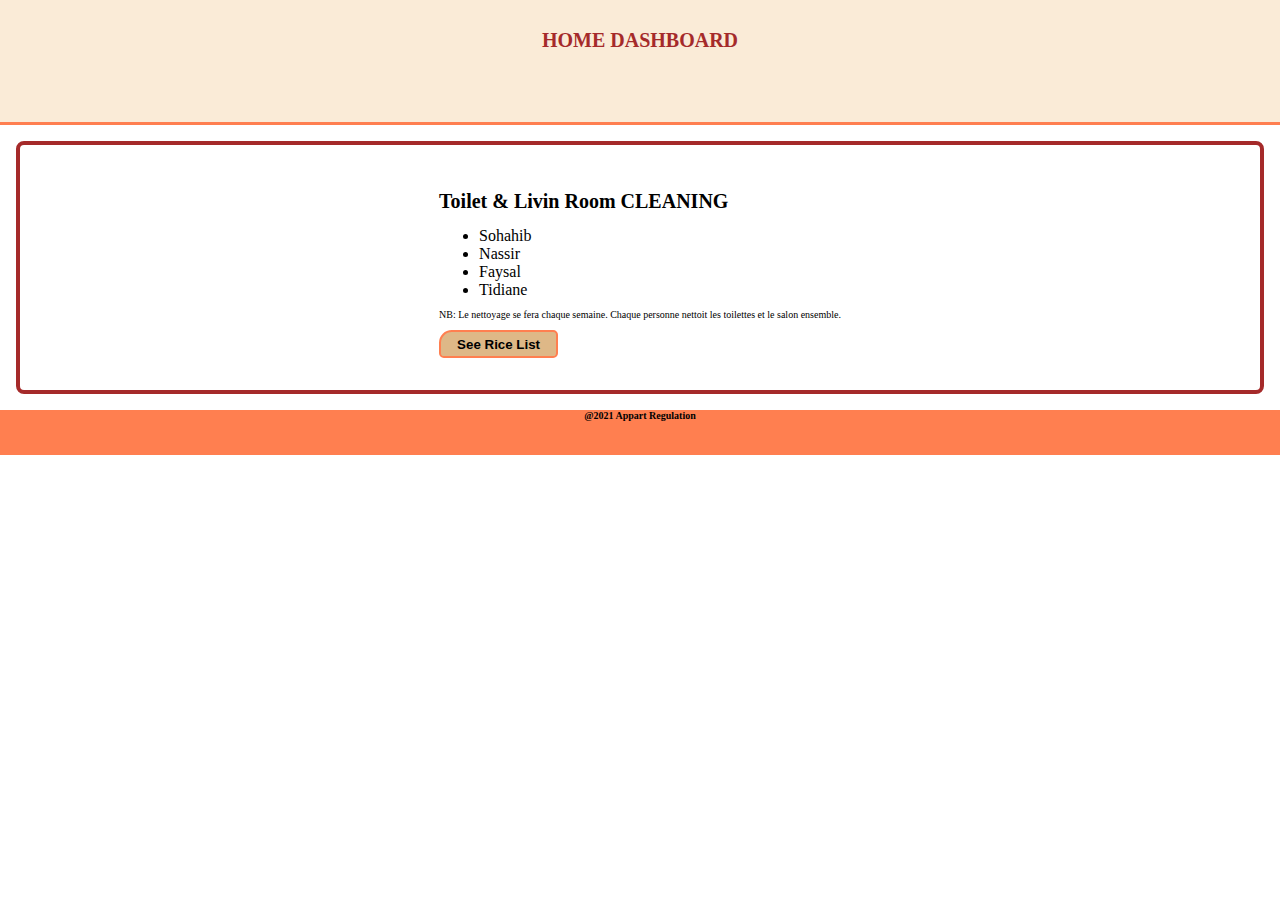
<file: index.html>
<!DOCTYPE html>
<html lang="en">
<head>
    <meta charset="UTF-8">
    <meta http-equiv="X-UA-Compatible" content="IE=edge">
    <meta name="viewport" content="width=device-width, initial-scale=1.0">
    <title>Cleaner Control Tour</title>
    <link rel="stylesheet" href="style.css">
    <script src="script.js"></script>
</head>
<body>
    <header class="head">
        <h1> HOME DASHBOARD </h1>

    </header>
    <div class="container">
        <div>
            <h1>Toilet & Livin Room CLEANING</h1>
            <ol type="1">
            </ol>
            <p>NB: Le nettoyage se fera chaque semaine. Chaque personne nettoit les toilettes et le salon ensemble.</p>
            <button class="riceBtn" >See Rice List</button>
            <div class="riceList">
                <ul>
                    <li>Sohahib</li>
                    <li>Tidiane</li>
                    <li>Nassir</li>
                    <li>Yaya</li>
                    <li>Faysal</li>
                </ul>
            </div>
        </div>
    </div>
</body >
<footer class="foot">
    <h4>@2021 Appart Regulation</h4>
</footer>
<script src="script.js"></script>
</html>
</file>
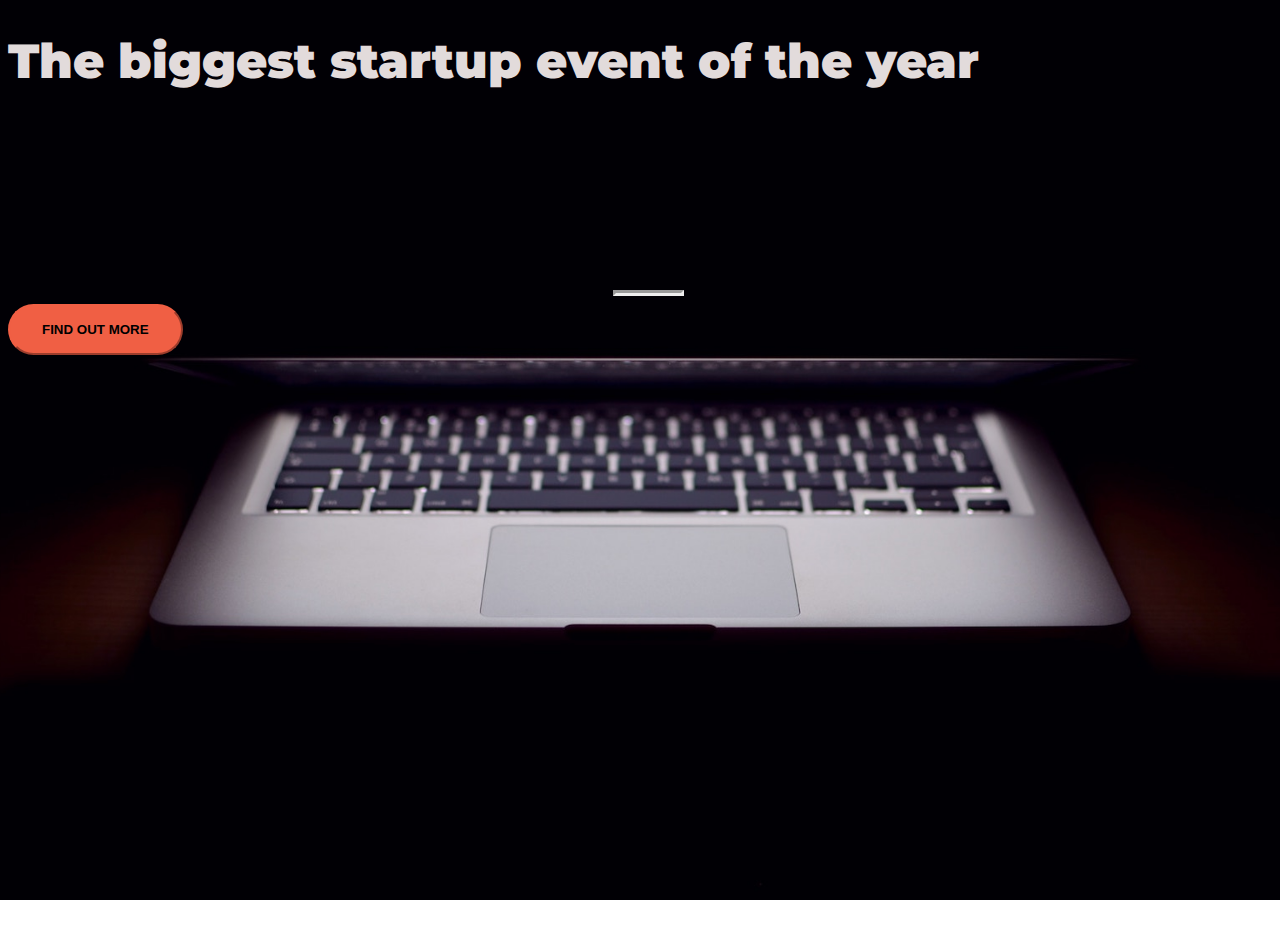
<file: LandingPage/index.html>
<!DOCTYPE html>
<html>
<head>
    <title>Startup</title>
    <!--Required meta tags-->
   	<meta charset="utf-8">
    <meta name="viewport" content="width=device-width, initial-scale=1">
    <!-- Google Fonts -->
    <link href="https://fonts.googleapis.com/css?family=Montserrat" rel="stylesheet">

    <!-- Bootstrap CSS from a CDN. This way you don't have to include the bootstrap file yourself -->
   <link href="https://cdn.jsdelivr.net/npm/bootstrap@5.0.0-beta1/dist/css/bootstrap.min.css" rel="stylesheet" integrity="sha384-giJF6kkoqNQ00vy+HMDP7azOuL0xtbfIcaT9wjKHr8RbDVddVHyTfAAsrekwKmP1" crossorigin="anonymous">
    
    <!-- Your own stylesheet -->
    <link rel="stylesheet" type="text/css" href="style.css">
 </head>
  
  <body>
  	<div class="container d-flex align-items-center h-100">
  		<div class="row">
  			<header class="text-center col-12">
  			<h1 class="text-uppercase"><strong>The biggest startup event 	of the year</strong></h1>
  			</header>
  			<div class="buffer col-12">	
  			</div>
  			<section class="text-center col-12">
  			<hr>
  			<a href="https://mailchi.mp/86b0c944493f/startup"><button class="btn btn-primary btn-xl">Find out more</button></a>
  			</section>
  		</div>
  	</div>
  </body>
</html>
</file>
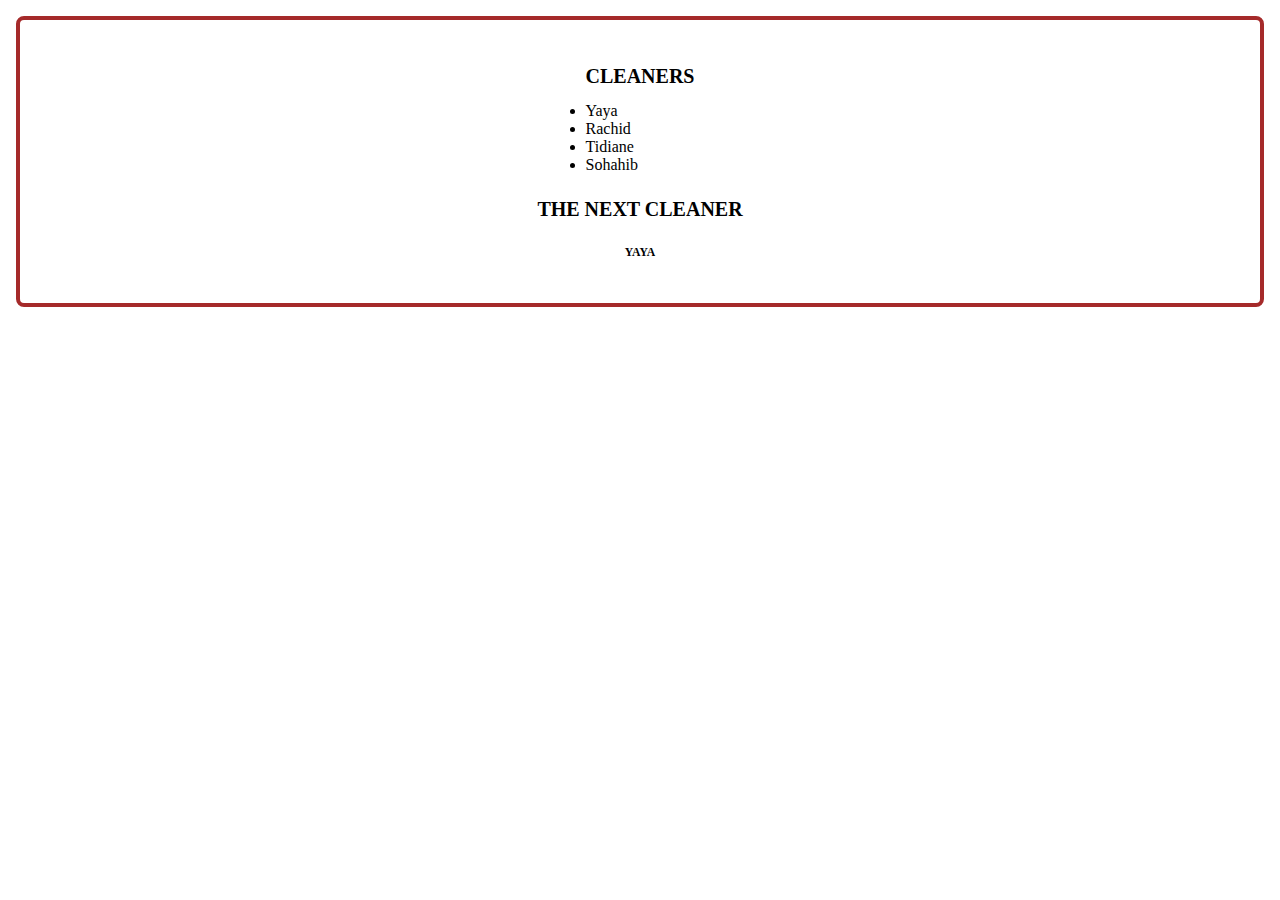
<file: New/index.html>
<!DOCTYPE html>
<html lang="en">
<head>
    <meta charset="UTF-8">
    <meta http-equiv="X-UA-Compatible" content="IE=edge">
    <meta name="viewport" content="width=device-width, initial-scale=1.0">
    <title>Cleaner Control Tour</title>
    <link rel="stylesheet" href="style.css">
</head>
<body>
    <div class="body">
        <div>
            <h1>CLEANERS</h1>
                <li>Yaya</li>
                <li>Rachid</li>
                <li>Tidiane</li>
                <li>Sohahib</li>
           
        </div>
        <br/>
        <h1>THE NEXT CLEANER</h1>
        <h3>YAYA</h3>
    </div>
</body>
</html>
</file>
<file: style.css>
body{
    font-size: 62.5%;
    
    width: auto;
    margin: auto;
    display: block;
}
.head{
    background-color: antiquewhite;
    color: brown;
    width: auto;
    height: 10vh;
    padding: 1rem; 
    border-bottom:solid  coral 3px;
    text-align: center;
}
.container {
    display: flex;
    justify-content: center;
    align-items: center;
    flex-direction: column ;
    border: solid brown 4px;
    border-radius: 0.5rem;
    padding: 2rem;
    margin: 1rem;
}
li{
    list-style-type:disc;
    font-size: 1rem;
}

.foot{
    width: auto;
    height: 5vh;
    background-color: coral;
    padding: auto;
    text-align: center;
    position: relative;
}

.riceBtn{
    background-color:burlywood;
    padding: 0.3rem 1rem;
    border: coral solid 2px;
    border-radius: 0.3rem;
    border-top-left-radius: 0.8rem;
    color: black;
    font-weight: bolder; 
    cursor: pointer;
    transition: all 0,5s;
}
.riceBtn:hover{
    background-color: coral;
}
.riceList{
    display:none;
}
</file>
<file: LandingPage/style.css>
body,
html {
  width: 100%;
  height: 100%;
  font-family: 'Montserrat', sans-serif;
  background: url(header.jpg) no-repeat center center fixed; 
  -webkit-background-size: cover;
  -moz-background-size: cover;
  -o-background-size: cover;
  background-size: cover;
}
h1{
	font-size: 3rem;
	color: #e2dbdb;
}
hr {color: #F05F44;
	border-width: 3px;
	max-width: 65px;	
}
.buffer{height: 10rem;
}
.btn {
	font-weight: 700;
	border-radius: 300px; 
	text-transform: uppercase;
}
.btn-xl{
	padding: 1rem 2rem;
}

.btn-primary {
	background-color: #F05F44;
	border-color: #F05F44;
}
.btn-primary:hover{background-color: #ee4b08;
border-color: #F05F44;
border-width: 4px;}
</file>
<file: New/style.css>
body{
    font-size: 62.5%;
    
    width: auto;
    margin: auto;
}

.body{
    display: flex;
    justify-content: center;
    align-items: center;
    flex-direction: column;
    border: solid brown 4px;
    border-radius: 0.5rem;
    padding: 2rem;
    margin: 1rem;
}
li{
    list-style-type:disc;
    font-size: 1rem;
}
</file>
